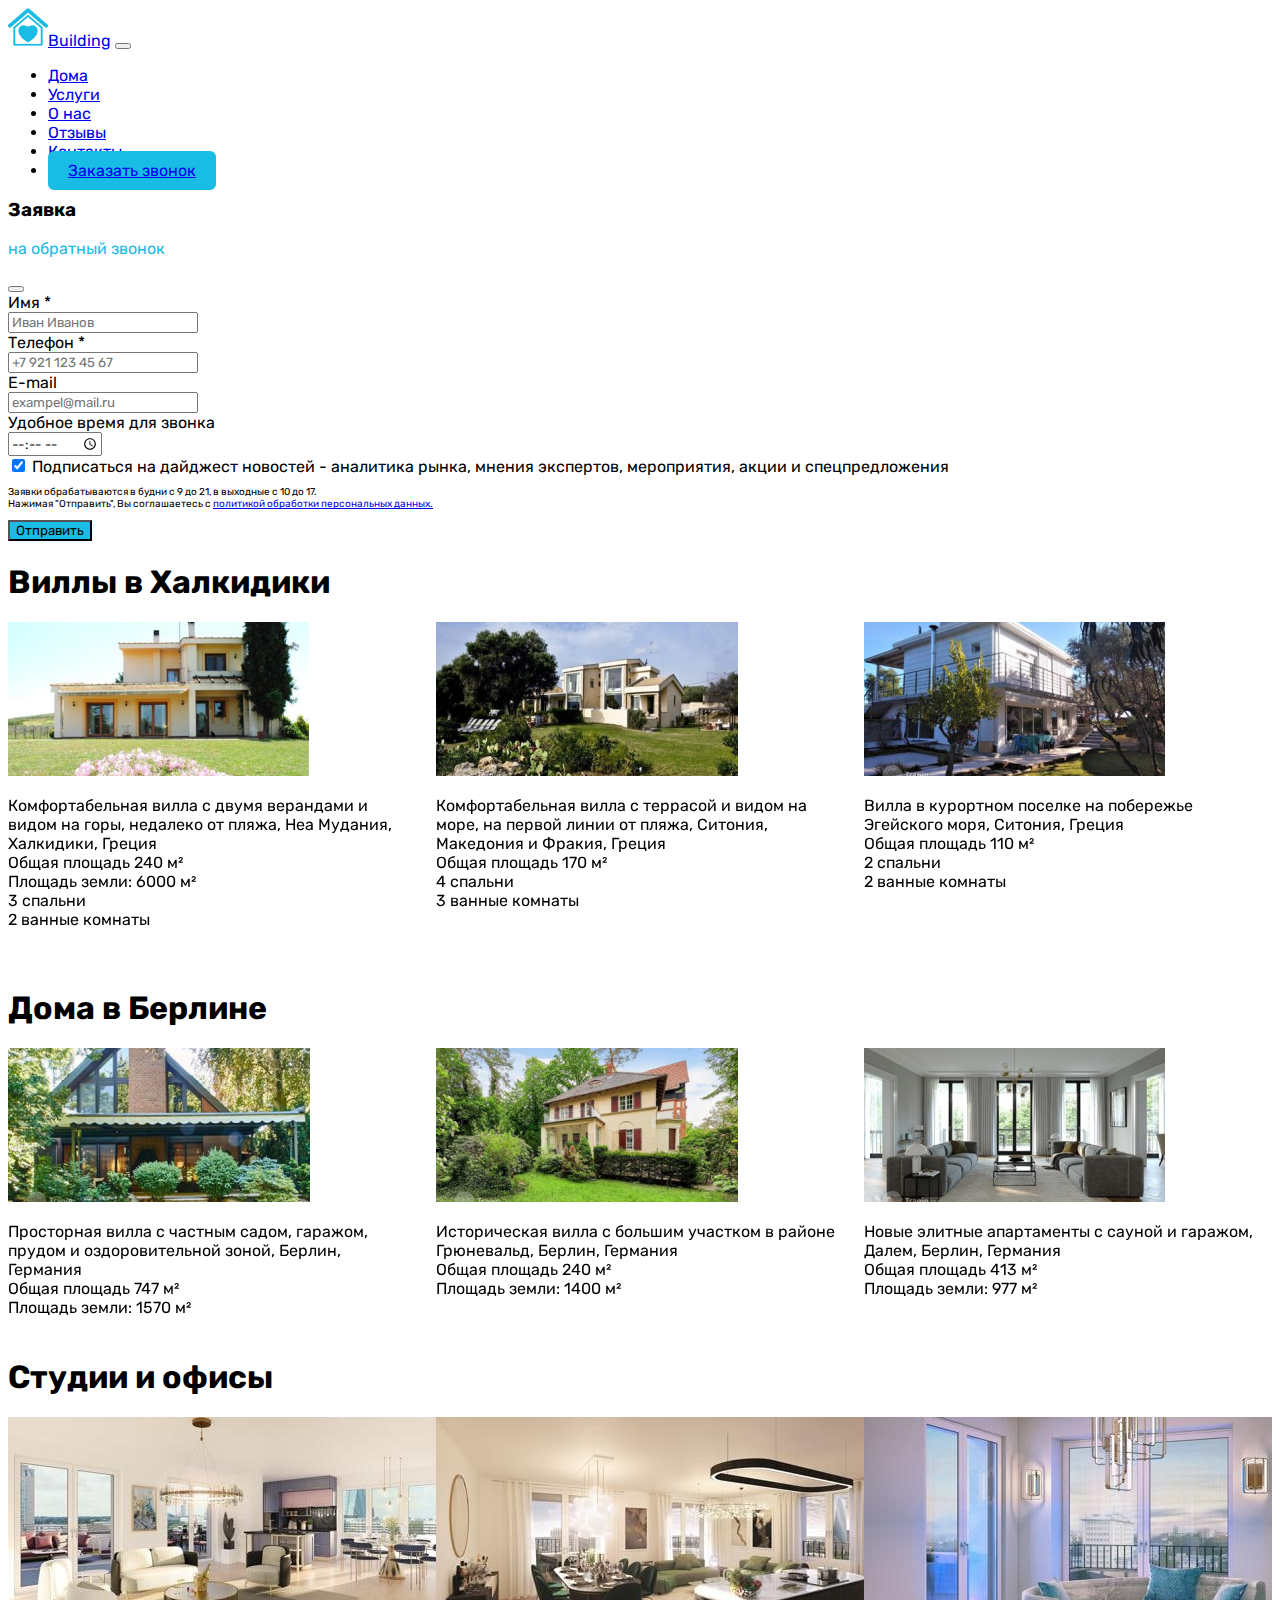
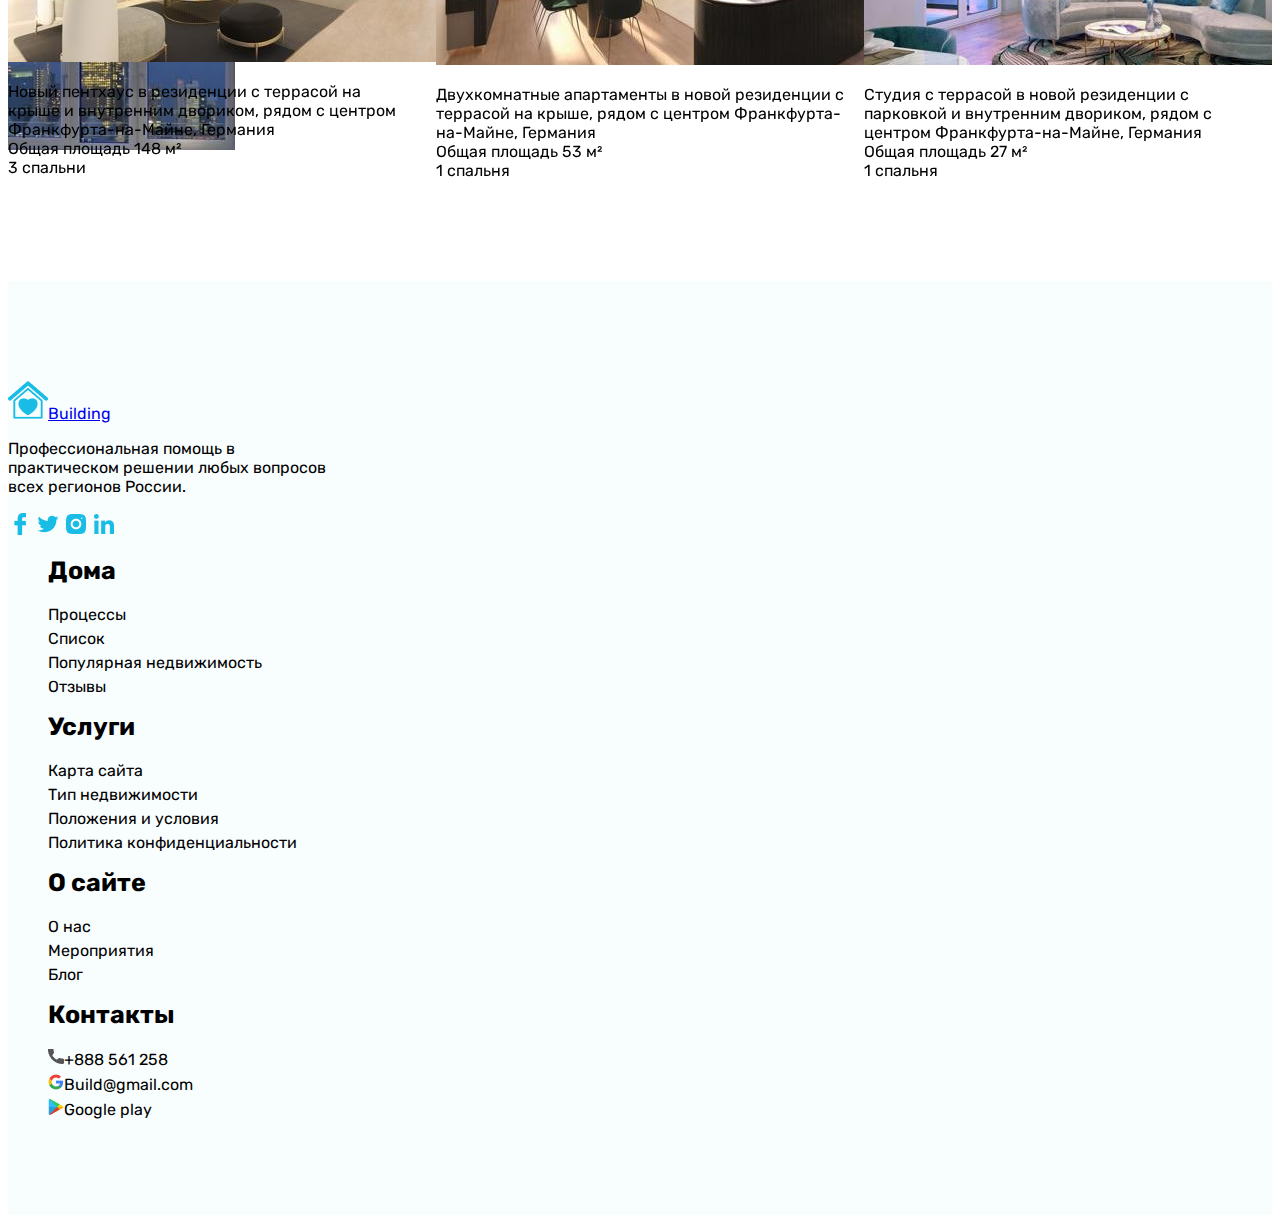
<file: index.html>
<!DOCTYPE html>
<html lang="en">

<head>
  <meta charset="UTF-8">
  <meta http-equiv="X-UA-Compatible" content="IE=edge">
  <meta name="viewport" content="width=device-width, initial-scale=1.0">
  <link href="https://cdn.jsdelivr.net/npm/bootstrap@5.2.2/dist/css/bootstrap.min.css" rel="stylesheet"
    integrity="sha384-Zenh87qX5JnK2Jl0vWa8Ck2rdkQ2Bzep5IDxbcnCeuOxjzrPF/et3URy9Bv1WTRi" crossorigin="anonymous">
  <link rel="stylesheet" href="css/home.css">
  <link rel="stylesheet" href="https://cdn.jsdelivr.net/npm/swiper@8/swiper-bundle.min.css">

  <script src="https://cdn.jsdelivr.net/npm/swiper@8/swiper-bundle.min.js"></script>
  <title>Дома</title>
</head>

<body>
  <header>
    <nav class="navbar navbar-expand-lg py-5">
      <div class="container ">
        <a class="navbar-brand fs-4" href="glavnaiya.html"><img class="me-3" src="img/logo.png">Building</a>
        <button class="navbar-toggler" type="button" data-bs-toggle="collapse" data-bs-target="#navbarNav"
          aria-controls="navbarNav" aria-expanded="false" aria-label="Toggle navigation">
          <span class="navbar-toggler-icon"></span>
        </button>
        <div class="collapse navbar-collapse" id="navbarNav">
          <ul class="navbar-nav ms-auto d-flex align-items-center">
            <li class="nav-item fs-4">
              <a class="nav-link active me-2" aria-current="page" href="/home.html">Дома</a>
            </li>
            <li class="nav-item fs-4">
              <a class="nav-link text-black me-2" href="#">Услуги</a>
            </li>
            <li class="nav-item fs-4">
              <a class="nav-link text-black me-2" href="#About">О нас</a>
            </li>
            <li class="nav-item fs-4">
              <a class="nav-link text-black me-2" href="#feedback">Отзывы</a>
            </li>
            <li class="nav-item fs-4">
              <a class="nav-link text-black me-5" href="#footer">Контакты</a>
            </li>
            <li class="nav-item px-2">
              <a class="nav-link login-btn text-white"  data-bs-toggle="modal" data-bs-target="#ModalForm" href="#">Заказать звонок</a>
            </li>
          </ul>
        </div>
      </div>
    </nav>
  </header>

  <div class="modal fade" id="ModalForm" data-bs-keyboard="false" tabindex="-1" aria-labelledby="ModalFormLabel" aria-hidden="true">
    <div class=" modal-dialog modal-dialog-centered ">
      <div class="modal-content">
        <div class="modal-header border-0 align-items-start">
          <div class="modal-title pt-3" id="ModalFormLabel">
            <h3 class="fw-normal">Заявка</h3>
            <p class="f-5 m-0" style="color: #19BCE4;">на обратный звонок</p>
          </div>
  
          <button type="button" class="btn-close" data-bs-dismiss="modal" aria-label="Close"></button>
        </div>
        <div class="modal-body border-0">
          <div class="mb-3 row justify-content-between align-items-center">
            <label for="inputName" class="col-sm-3 col-form-label text-dark">Имя *</label>
            <div class="col-sm-9">
              <input type="text" class="form-control" id="inputName" placeholder="Иван Иванов">
            </div>
          </div>
          <div class="mb-3 row justify-content-between align-items-center">
            <label for="inputPhone" class="col-sm-3 col-form-label text-dark">Телефон *</label>
            <div class="col-sm-9">
              <input type="tel" class="form-control" id="inputPhone" placeholder="+7 921 123 45 67">
            </div>
          </div>
          <div class="mb-3 row justify-content-between align-items-center">
            <label for="inputMail" class="col-sm-3 col-form-label text-dark">E-mail</label>
            <div class="col-sm-9">
              <input type="email" class="form-control" id="inputMail" placeholder="exampel@mail.ru">
            </div>
          </div>
          <div class="mb-3 row justify-content-between align-items-center">
            <label for="inputMail" class="col-sm-4 col-form-label text-dark">Удобное время для звонка</label>
            <div class="col-sm-7">
              <input type="time" class="form-control" id="inputMail" placeholder="Ivan">
            </div>
          </div>
          <div class="form-check row">
            <div class="col-sm-11">
              <input class="form-check-input" type="checkbox" value="" id="flexCheckChecked" checked>
              <label class="form-check-label" for="flexCheckChecked">
                Подписаться на дайджест новостей - аналитика рынка, мнения экспертов, мероприятия, акции и спецпредложения
              </label>
            </div>
          </div>
        </div>
        <div class="modal-footer pb-3 d-flex align-items-center justify-content-center border-0">
          <p style="font-size: 10px;" class="mb-3">Заявки обрабатываются в будни с 9 до 21, в выходные с 10 до 17. <br> Нажимая "Отправить", Вы соглашаетесь с  <a href="#" class="text-decoration-none">политикой обработки персональных данных.</a></p>
          <button type="button" class="btn btn-lg text-white px-4" style="background: #19BCE4;">Отправить</button>
        </div>
      </div>
    </div>
  </div>


  <div class="container mb-5">
    <div class="swiper">
      <h1 class="mb-4">Виллы в Халкидики</h1>
      <!-- Additional required wrapper -->
      <div class="swiper-wrapper">
        <!-- Slides -->
        <div class="swiper-slide">
          <div class="card cartochki mx-3">
            <img src="img/villa1.png" alt="">
            <p class="m-3">Комфортабельная вилла с двумя верандами и видом на горы, недалеко от пляжа, Неа Мудания, Халкидики, Греция
              <br>Общая площадь 240 м² <br>Площадь земли: 6000 м² <br>3 спальни<br>2 ванные комнаты
            </p>
          </div>
        </div>
        <div class="swiper-slide">
          <div class="card cartochki mx-3">
            <img src="img/villa2.png" alt="">
            <p class="m-3">Комфортабельная вилла с террасой и видом на море, на первой линии от пляжа, Ситония, Македония и Фракия, Греция
              <br>Общая площадь 170 м² <br>4 спальни <br>3 ванные комнаты
            </p>
          </div>
        </div>
        <div class="swiper-slide">
          <div class="card cartochki">
            <img src="img/villa3.png" alt="">
            <p class="m-3">Вилла в курортном поселке на побережье Эгейского моря, Ситония, Греция
              <br>Общая площадь 110 м² <br>2 спальни<br>2 ванные комнаты
            </p>
          </div>
        </div>
        <div class="swiper-slide">
          <div class="card cartochki mx-3">
            <img src="img/villa4.jpg" alt="">
            <p class="m-3">Вилла в Кассандре, Македония и Фракия, Греция<br>Площадь земли: 140 м²
            </p>
          </div>
        </div>
        <div class="swiper-slide">
          <div class="card cartochki mx-3">
            <img src="img/villa5.jpg" alt="">
            <p class="m-3">Две виллы в сосновом лесу на побережье, Ситония, Греция<br>Общая площадь 320 м²<br>Площадь земли: 2500 м²<br>10 спален<br> 6 ванных комнат
            </p>
          </div>
        </div>
        <div class="swiper-slide">
          <div class="card cartochki mx-3">
            <img src="img/villa6.jpg" alt="">
            <p class="m-3">Трехэтажная вилла с камином, террасой и бассейном, в 200 метрах от моря, Кассандра, Халкидики, Греция
              <br>Общая площадь 165 м² <br>Площадь земли: 451 м²<br>5 спален<br>2 ванные комнаты
            </p>
          </div>
        </div>
      </div>
    </div>
  </div>

  <div class="container mb-5">
    <div class="swiper">
      <h1 class="mb-4">Дома в Берлине</h1>
      <!-- Additional required wrapper -->
      <div class="swiper-wrapper">
        <!-- Slides -->
        <div class="swiper-slide">
          <div class="card cartochki mx-3">
            <img src="img/dom1.png" alt="">
            <p class="m-3">Просторная вилла с частным садом, гаражом, прудом и оздоровительной зоной, Берлин, Германия
              <br>Общая площадь 747 м² <br>Площадь земли: 1570 м²
            </p>
          </div>
        </div>
        <div class="swiper-slide">
          <div class="card cartochki mx-3">
            <img src="img/dom2.png" alt="">
            <p class="m-3">Историческая вилла с большим участком в районе Грюневальд, Берлин, Германия
              <br>Общая площадь 240 м²
              <br>Площадь земли: 1400 м²
            </p>
          </div>
        </div>
        <div class="swiper-slide">
          <div class="card cartochki">
            <img src="img/dom3.png" alt="">
            <p class="m-3">Новые элитные апартаменты с сауной и гаражом, Далем, Берлин, Германия
              <br>Общая площадь 413 м²
              <br>Площадь земли: 977 м²
            </p>
          </div>
        </div>
        <div class="swiper-slide">
          <div class="card cartochki mx-3">
            <img src="img/dom4.png" alt="">
            <p class="m-3">Здание с четырьмя просторными апартаментами в популярном зеленом районе Грюневальд, Берлин, Германия
              <br>Общая площадь 686 м²
            </p>
          </div>
        </div>
        <div class="swiper-slide">
          <div class="card cartochki mx-3">
            <img src="img/dom5.png" alt="">
            <p class="m-3">Новые элитные апартаменты с сауной и гаражом, Далем, Берлин, Германия
              <br>Общая площадь 413 м² <br>Площадь земли: 977 м²
            </p>
          </div>
        </div>
        <div class="swiper-slide">
          <div class="card cartochki mx-3">
            <img src="img/dom6.png" alt="">
            <p class="m-3">Современный жилой комплекс с парковкой в районе Рудов, Берлин, Германия
            </p>
          </div>
        </div>
      </div>
    </div>
  </div>

  <div class="container mb-5">
    <div class="swiper">
      <h1 class="mb-4">Студии и офисы</h1>
      <!-- Additional required wrapper -->
      <div class="swiper-wrapper">
        <!-- Slides -->
        <div class="swiper-slide">
          <div class="card cartochki mx-3">
            <img src="img/Офис.jpg" alt="">
            <p class="m-3">Новый пентхаус в резиденции с террасой на крыше и внутренним двориком, рядом с центром Франкфурта-на-Майне, Германия
              <br>Общая площадь 148 м² <br> 3 спальни
            </p>
          </div>
        </div>
        <div class="swiper-slide">
          <div class="card cartochki mx-3">
            <img src="img/Офис2.jpg" alt="">
            <p class="m-3">Двухкомнатные апартаменты в новой резиденции с террасой на крыше, рядом с центром Франкфурта-на-Майне, Германия
              <br>Общая площадь 53 м² <br>1 спальня
            </p>
          </div>
        </div>
        <div class="swiper-slide">
          <div class="card cartochki">
            <img src="img/Офис3.jpg" alt="">
            <p class="m-3">Студия с террасой в новой резиденции с парковкой и внутренним двориком, рядом с центром Франкфурта-на-Майне, Германия
              <br>Общая площадь 27 м² <br>1 спальня
            </p>
          </div>
        </div>
        <div class="swiper-slide">
          <div class="card cartochki mx-3">
            <img src="img/Офис4.jpg" alt="">
            <p class="m-3">Новые апартаменты в элитном небоскрёбе, Франкфурте-на-Майне, Гессен, Германия
              <br>Построено в 2020  <br>Всего 401 квартира
            </p>
          </div>
        </div>
        <div class="swiper-slide">
          <div class="card cartochki mx-3">
            <img src="img/Офис5.jpg" alt="">
            <p class="m-3">Квартиры под аренду в новом жилом комплексе, район Вайсензее, Берлин, Германия
            </p>
          </div>
        </div>
        <div class="swiper-slide">
          <div class="card cartochki mx-3">
            <img src="img/Офис6.jpg" alt="">
            <p class="m-3">Просторные двухкомнатные апартаменты с видом на город, Франкфурт-на-Майне, Германия
              <br>Общая площадь 109 м² <br> 1 спальня <br> 1 ванная комната
            </p>
          </div>
        </div>
      </div>
    </div>
  </div>

  <footer class="" id="footer">
    <div class="container">
      <div class="">
        <div class="d-flex justify-content-between flex-column flex-lg-row">
          <div class="footer_1">
            <a class="navbar-brand d-flex align-items-center fs-4" href="#"><img class="me-3"
                src="img/logo.png">Building</a>
            <p class="mt-3">Профессиональная помощь в практическом решении любых вопросов всех регионов России.</p>
            <div>
              <a href=""><img class="me-3 mt-2" src="img/F.png" alt=""></a>
              <a href=""><img class="me-3 mt-2" src="img/Tw.png" alt=""></a>
              <a href=""><img class="me-3 mt-2" src="img/Inst.png" alt=""></a>
              <a href=""><img class=" mt-2" src="img/in.png" alt=""></a>
            </div>
          </div>
          <div>
            <ul>
              <li>
                <a href="">Дома</a>
              </li>
              <li>
                <a href="">Процессы</a>
              </li>
              <li>
                <a href="">Список</a>
              </li>
              <li>
                <a href="">Популярная недвижимость</a>
              </li>
              <li>
                <a href="">Отзывы</a>
              </li>
            </ul>
          </div>
          <div>
            <ul>
              <li>
                <a href="">Услуги</a>
              </li>
              <li>
                <a href="">Карта сайта</a>
              </li>
              <li>
                <a href="">Тип недвижимости</a>
              </li>
              <li>
                <a href="">Положения и условия</a>
              </li>
              <li>
                <a href="">Политика конфиденциальности</a>
              </li>
            </ul>
          </div>
          <div>
            <ul>
              <li>
                <a href="">О сайте</a>
              </li>
              <li>
                <a href="">О нас</a>
              </li>
              <li>
                <a href="">Мероприятия</a>
              </li>
              <li>
                <a href="">Блог</a>
              </li>
            </ul>
          </div>
          <div>
            <ul>
              <li>
                <a href="">Контакты</a>
              </li>
              <li>
                <img class="me-2" src="img/phone.png" alt=""><a href="">+888 561 258</a>
              </li>
              <li>
                <img class="me-2" src="img/gogle.png" alt=""><a href="">Build@gmail.com</a>
              </li>
              <li>
                <img class="me-2" src="img/playmarket.png" alt=""><a href="">Google play</a>
              </li>
            </ul>
          </div>
        </div>
      </div>
    </div>
  </footer>


  <script>
    const swiper = new Swiper('.swiper', {
      // Default parameters
      loop: true,
      slidesPerView: 1,
      spaceBetween: 1,
      navigation: {
        nextEl: '.swiper-button-next',
        prevEl: '.swiper-button-prev',
      },
      // Responsive breakpoints
      breakpoints: {
        // when window width is >= 320px
        512: {
          slidesPerView: 2,
          spaceBetween: 20,
        },
        990: {
          slidesPerView: 3,
          spaceBetween: 20,
        },
      }
    })
  </script>
  <!-- JavaScript Bundle with Popper -->
  <script src="https://cdn.jsdelivr.net/npm/bootstrap@5.2.2/dist/js/bootstrap.bundle.min.js"
    integrity="sha384-OERcA2EqjJCMA+/3y+gxIOqMEjwtxJY7qPCqsdltbNJuaOe923+mo//f6V8Qbsw3"
    crossorigin="anonymous"></script>
</body>

</html>
</file>
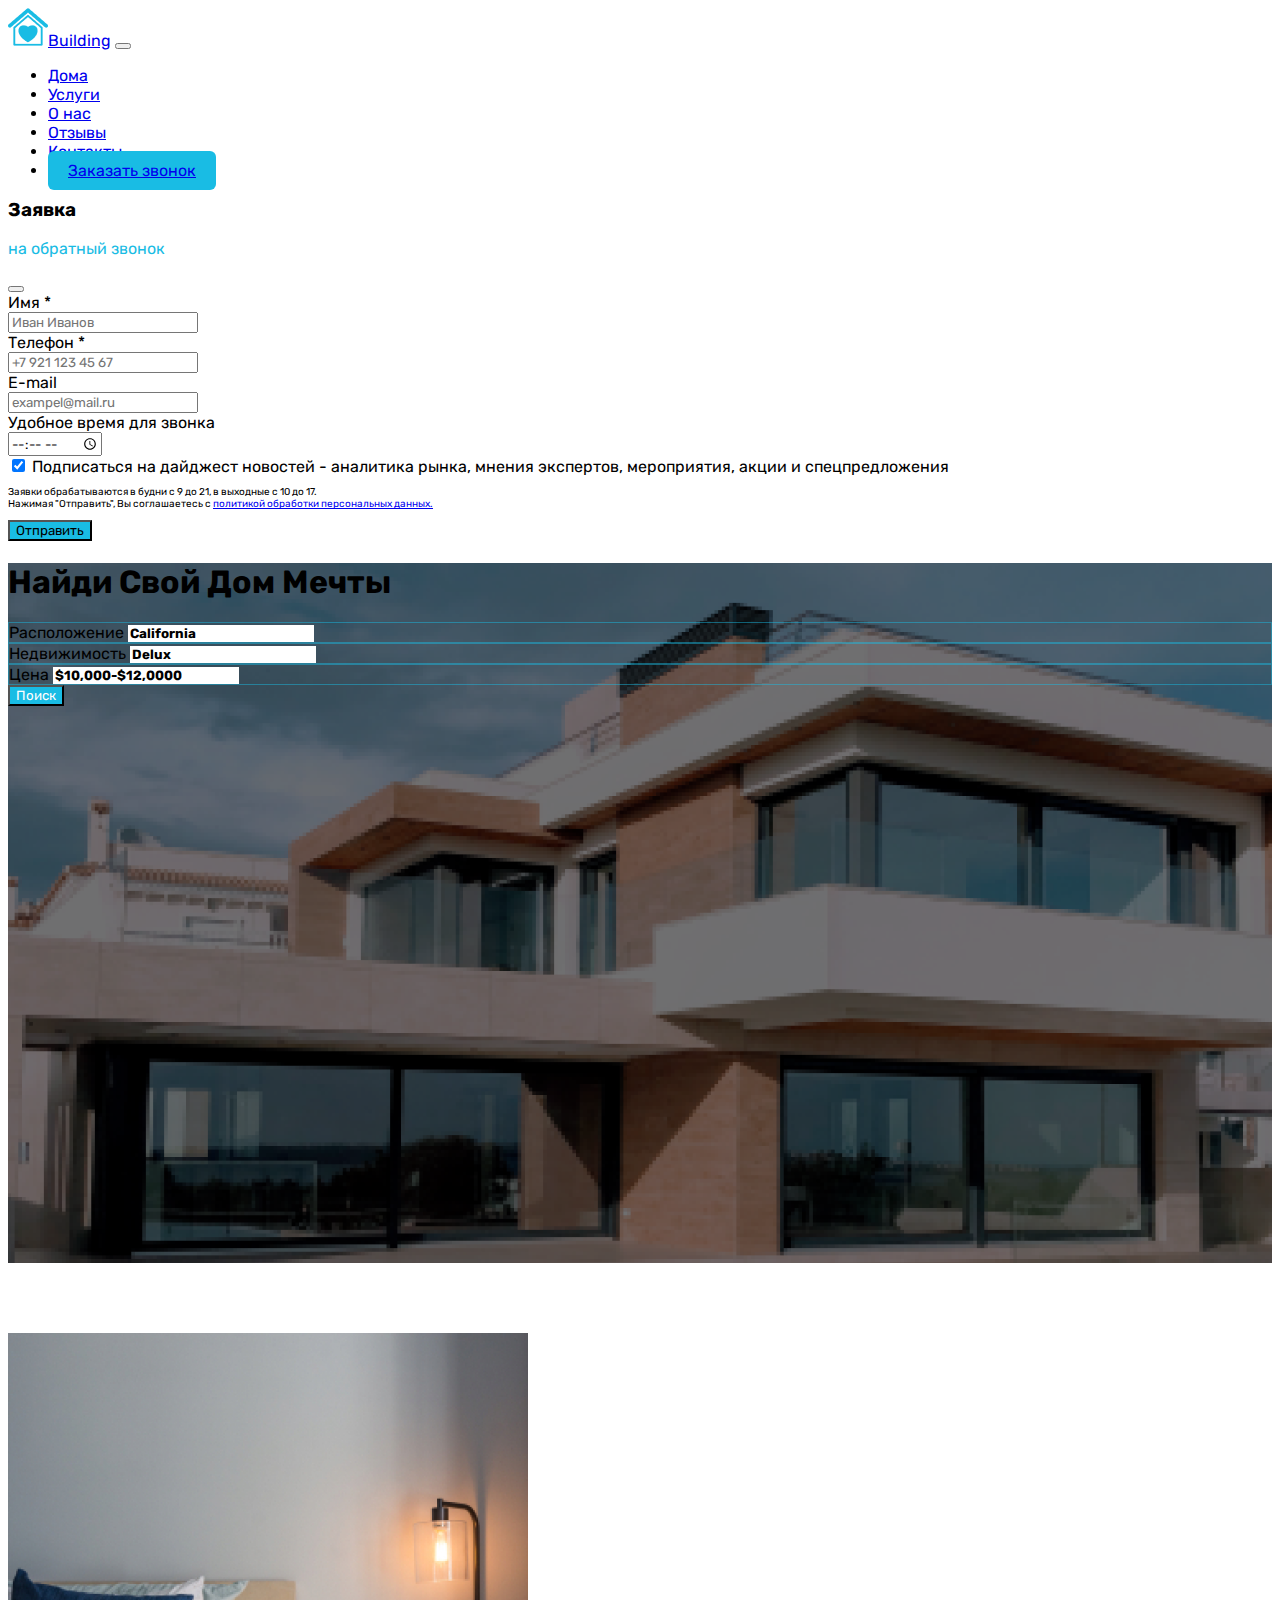
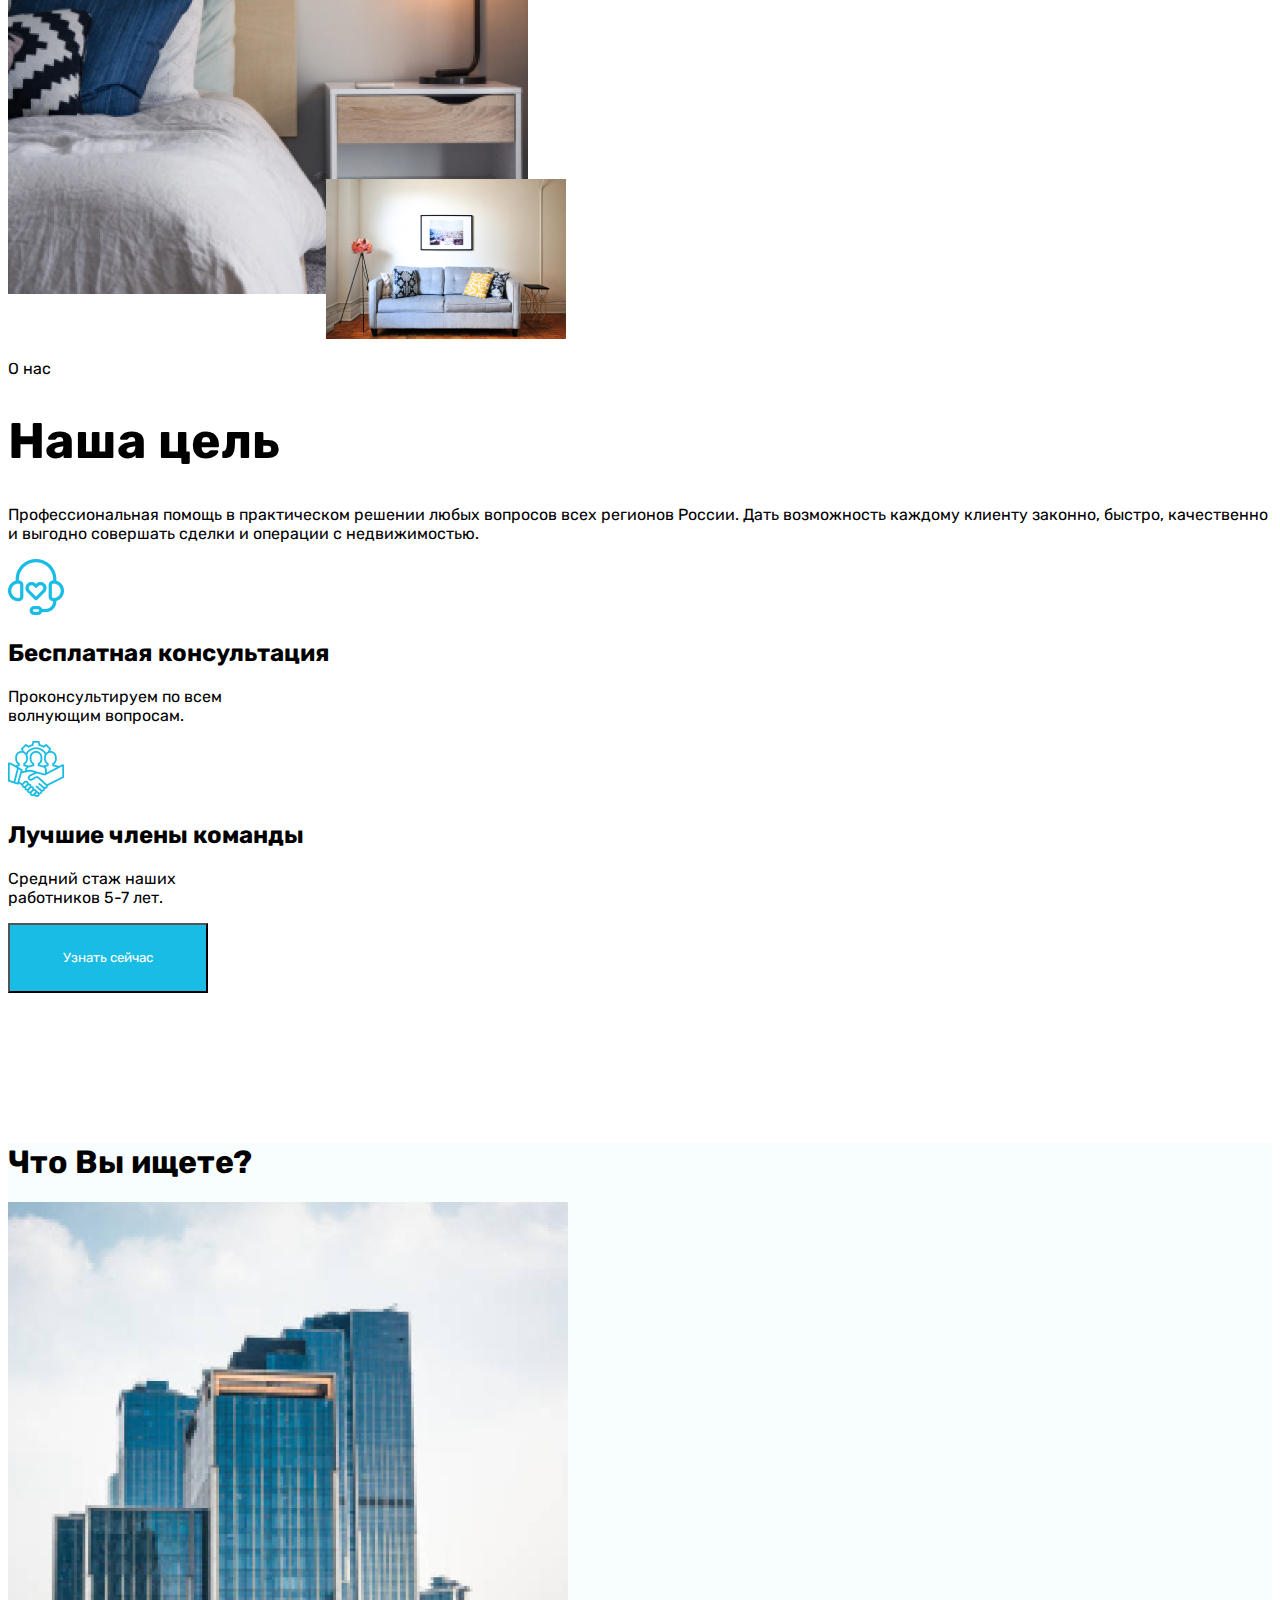
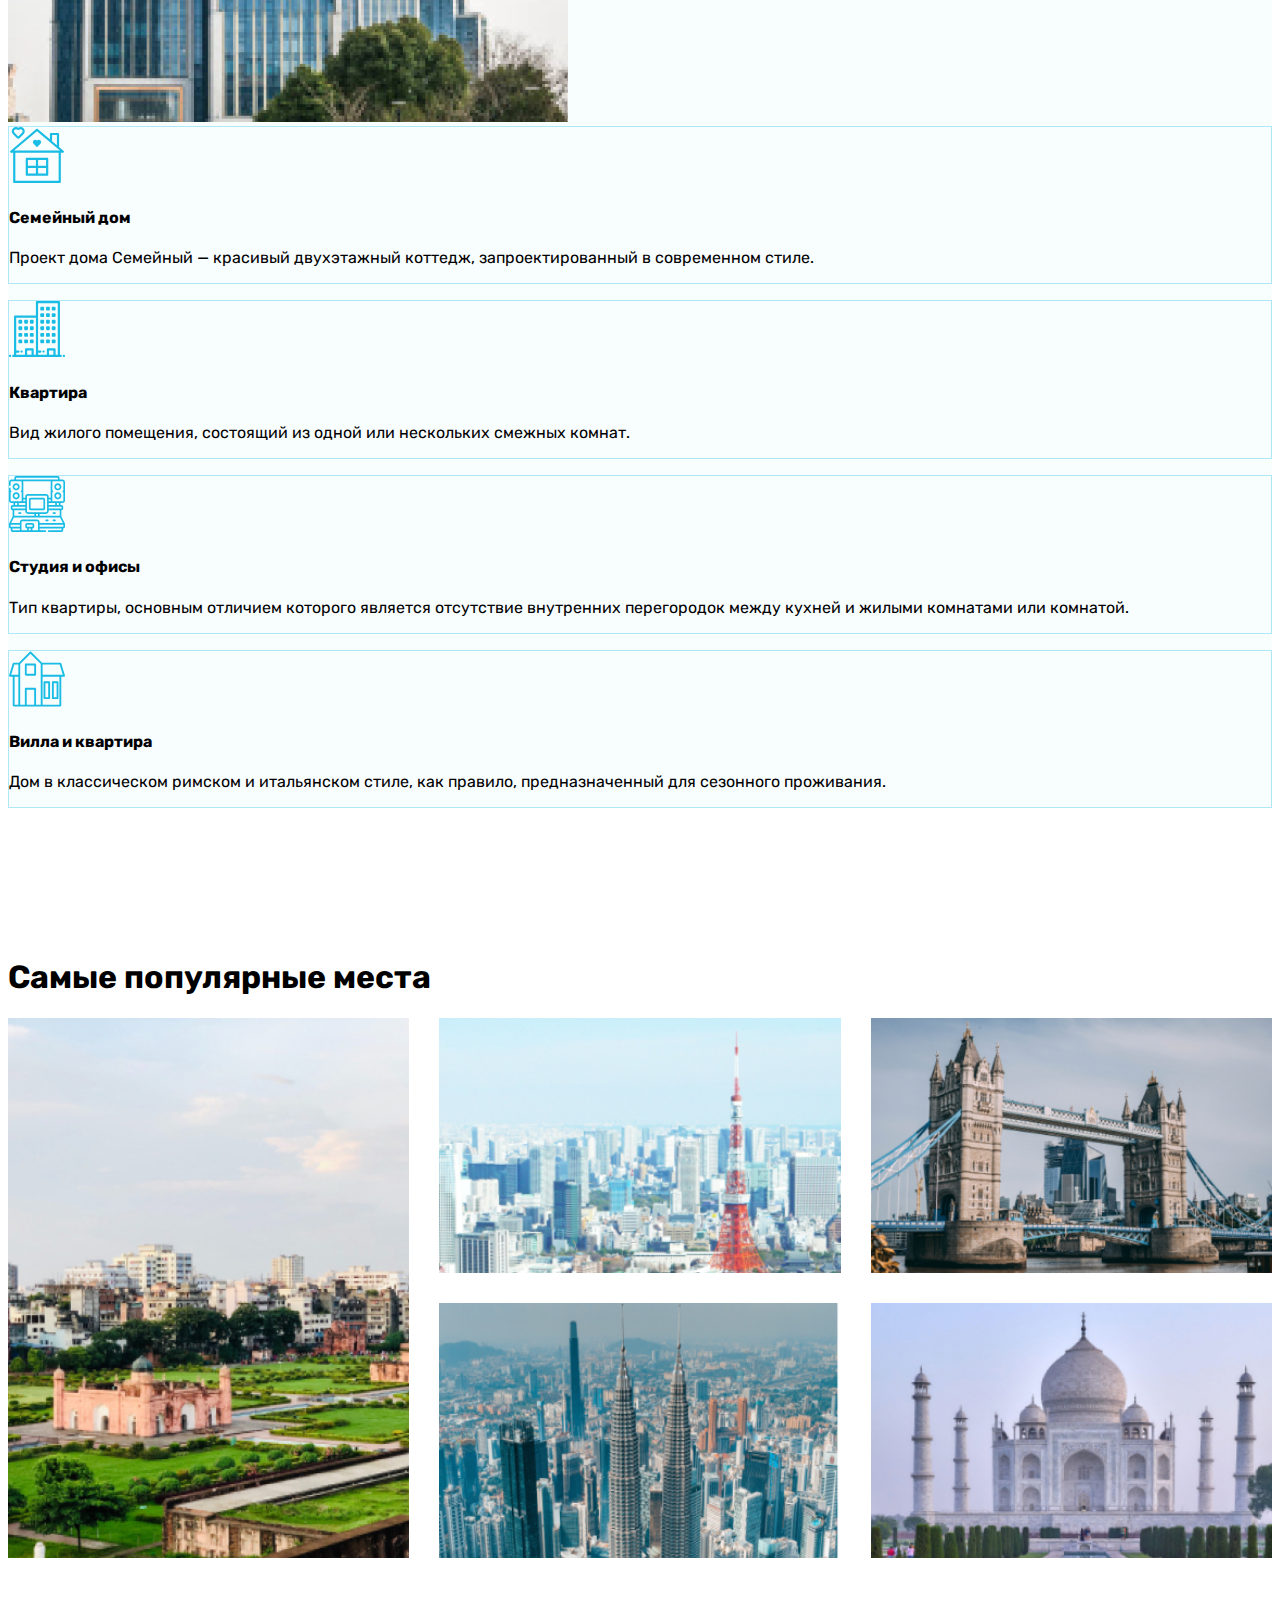
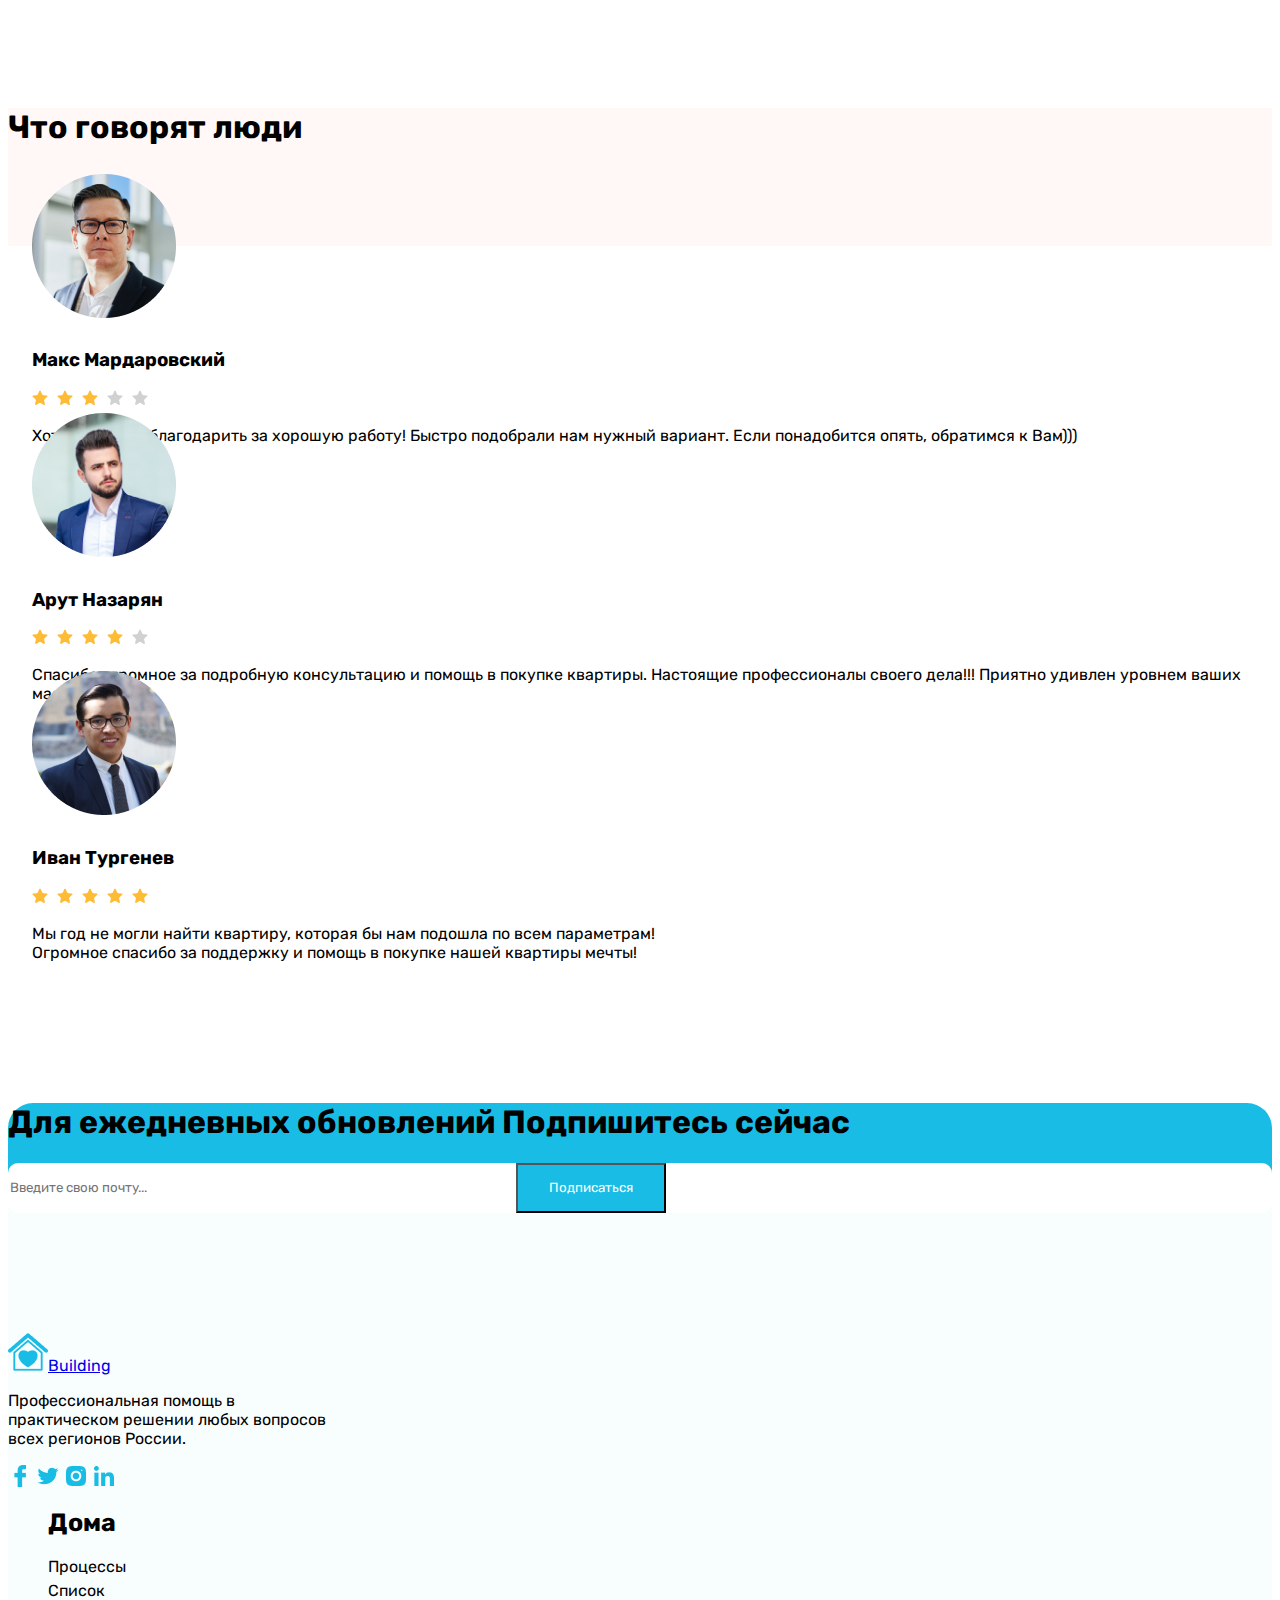
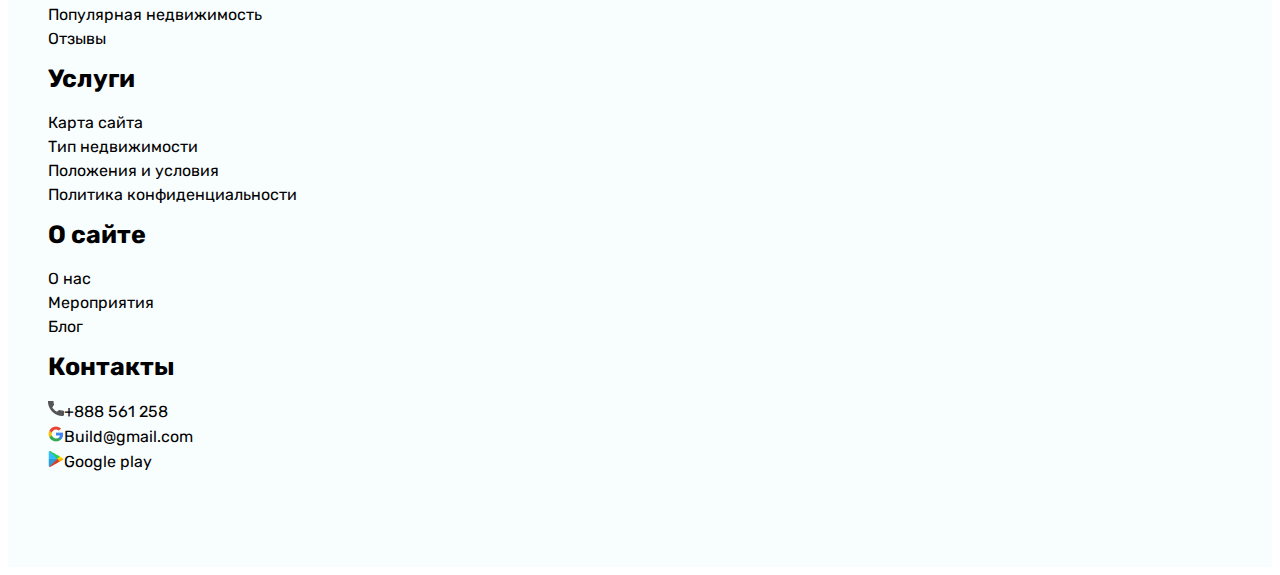
<file: glavnaiya.html>
<!DOCTYPE html>
<html lang="en">

<head>
  <meta charset="UTF-8">
  <meta http-equiv="X-UA-Compatible" content="IE=edge">
  <meta name="viewport" content="width=device-width, initial-scale=1.0">
  <!-- CSS only -->
  <link href="https://cdn.jsdelivr.net/npm/bootstrap@5.2.2/dist/css/bootstrap.min.css" rel="stylesheet"
    integrity="sha384-Zenh87qX5JnK2Jl0vWa8Ck2rdkQ2Bzep5IDxbcnCeuOxjzrPF/et3URy9Bv1WTRi" crossorigin="anonymous">
  <link rel="stylesheet" href="css/style.css">
  <title>Агенство недвижимости</title>
</head>

<body>

  <header>
    <nav class="navbar navbar-expand-lg py-5">
      <div class="container ">
        <a class="navbar-brand fs-4" href="#"><img class="me-3" src="img/logo.png">Building</a>
        <button class="navbar-toggler" type="button" data-bs-toggle="collapse" data-bs-target="#navbarNav"
          aria-controls="navbarNav" aria-expanded="false" aria-label="Toggle navigation">
          <span class="navbar-toggler-icon"></span>
        </button>
        <div class="collapse navbar-collapse" id="navbarNav">
          <ul class="navbar-nav ms-auto d-flex align-items-center">
            <li class="nav-item fs-4">
              <a class="nav-link active me-2" aria-current="page" href="/home.html">Дома</a>
            </li>
            <li class="nav-item fs-4">
              <a class="nav-link text-black me-2" href="#usludi">Услуги</a>
            </li>
            <li class="nav-item fs-4">
              <a class="nav-link text-black me-2" href="#About">О нас</a>
            </li>
            <li class="nav-item fs-4">
              <a class="nav-link text-black me-2" href="#feedback">Отзывы</a>
            </li>
            <li class="nav-item fs-4">
              <a class="nav-link text-black me-5" href="#footer">Контакты</a>
            </li>
            <li class="nav-item px-2">
              <a class="nav-link login-btn text-white"  data-bs-toggle="modal" data-bs-target="#ModalForm" href="#">Заказать звонок</a>
            </li>
          </ul>
        </div>
      </div>
    </nav>
  </header>

 

<div class="modal fade" id="ModalForm" data-bs-keyboard="false" tabindex="-1" aria-labelledby="ModalFormLabel" aria-hidden="true">
  <div class=" modal-dialog modal-dialog-centered ">
    <div class="modal-content">
      <div class="modal-header border-0 align-items-start">
        <div class="modal-title pt-3" id="ModalFormLabel">
          <h3 class="fw-normal">Заявка</h3>
          <p class="f-5 m-0" style="color: #19BCE4;">на обратный звонок</p>
        </div>

        <button type="button" class="btn-close" data-bs-dismiss="modal" aria-label="Close"></button>
      </div>
      <div class="modal-body border-0">
        <div class="mb-3 row justify-content-between align-items-center">
          <label for="inputName" class="col-sm-3 col-form-label text-dark">Имя *</label>
          <div class="col-sm-9">
            <input type="text" class="form-control" id="inputName" placeholder="Иван Иванов">
          </div>
        </div>
        <div class="mb-3 row justify-content-between align-items-center">
          <label for="inputPhone" class="col-sm-3 col-form-label text-dark">Телефон *</label>
          <div class="col-sm-9">
            <input type="tel" class="form-control" id="inputPhone" placeholder="+7 921 123 45 67">
          </div>
        </div>
        <div class="mb-3 row justify-content-between align-items-center">
          <label for="inputMail" class="col-sm-3 col-form-label text-dark">E-mail</label>
          <div class="col-sm-9">
            <input type="email" class="form-control" id="inputMail" placeholder="exampel@mail.ru">
          </div>
        </div>
        <div class="mb-3 row justify-content-between align-items-center">
          <label for="inputMail" class="col-sm-4 col-form-label text-dark">Удобное время для звонка</label>
          <div class="col-sm-7">
            <input type="time" class="form-control" id="inputMail" placeholder="Ivan">
          </div>
        </div>
        <div class="form-check row">
          <div class="col-sm-11">
            <input class="form-check-input" type="checkbox" value="" id="flexCheckChecked" checked>
            <label class="form-check-label" for="flexCheckChecked">
              Подписаться на дайджест новостей - аналитика рынка, мнения экспертов, мероприятия, акции и спецпредложения
            </label>
          </div>
        </div>
      </div>
      <div class="modal-footer pb-3 d-flex align-items-center justify-content-center border-0">
        <p style="font-size: 10px;" class="mb-3">Заявки обрабатываются в будни с 9 до 21, в выходные с 10 до 17. <br> Нажимая "Отправить", Вы соглашаетесь с  <a href="#" class="text-decoration-none">политикой обработки персональных данных.</a></p>
        <button type="button" class="btn btn-lg text-white px-4" style="background: #19BCE4;">Отправить</button>
      </div>
    </div>
  </div>
</div>


  <section class="action d-flex justify-content-center center flex-column">
    <div class="container d-flex justify-content-center center flex-column">
      <div class="row mb-5 pb-5">
        <div class="col-12 text-center">
          <h1 class="display-2 fw-bold text-white">Найди Свой Дом Мечты</h1>
        </div>
      </div>
      <div class="row bg-white p-4 gx-3 gy-3">
        <div class="col-12 col-lg-3">
          <div class="action_item d-flex align-items-start flex-column p-2 ps-4">
            <label for="">Расположение</label>
            <input type="text" placeholder="California">
          </div>
        </div>
        <div class="col-12 col-lg-3">
          <div class="action_item d-flex align-items-start flex-column p-2 ps-4">
            <label for="">Недвижимость</label>
            <input type="text" placeholder="Delux">
          </div>
        </div>
        <div class="col-12 col-lg-3">
          <div class="action_item d-flex align-items-start flex-column p-2 ps-4">
            <label for="">Цена</label>
            <input type="text" placeholder="$10,000-$12,0000">
          </div>
        </div>
        <div class="col-12 col-lg-3">
          <button class="btn w-100 h-100 fs-4">Поиск</button>
        </div>
      </div>
    </div>
  </section>

  <section id="About" class="py-5">
    <div class="container">
      <div class="row">
        <div class="col-12 col-lg-6">
          <img class="img-fluid" src="img/About.png" alt="">
        </div>
        <div class="col-12 col-lg-6 about">
          <p class="fs-4">О нас</p>
          <h1 class="fw-bold">Наша цель</h1>
          <p class="mb-5 fs-5 w-75">Профессиональная помощь в практическом решении любых вопросов всех регионов России.
            Дать возможность каждому клиенту законно, быстро, качественно и выгодно совершать сделки и операции с недвижимостью.</p>
          <div class="d-flex blok_consult flex-column flex-lg-row">
            <div class="me-5 mb-3">
              <img class="mb-2" src="img/headphone.png" alt="">
              <h2 class="fs-3">Бесплатная консультация</h2>
              <p class="">Проконсультируем по всем волнующим вопросам.</p>
            </div>
            <div>
              <img class="mb-2" src="img/hends.png" alt="">
              <h2 class="fs-3">Лучшие члены команды</h2>
              <p class="w-70">Средний стаж наших работников 5-7 лет.</p>
            </div>
          </div>
          <button class="btn fs-4">Узнать сейчас</button>
        </div>
      </div>
    </div>
  </section>

  <section class="py-5 buildings" id="usludi">
    <div class="container">
      <h1 class="mb-5 fw-bold">Что Вы ищете?</h1>
      <div class="row">
        <div class="col-12 col-lg-6">
          <img src="img/buildings-img.png" alt="" class="img-fluid h-100">
        </div>
        <div class="col-12 col-lg-6">
          <div class="buildings__item d-flex align-items-center justify-content-between p-3 bg-white">
            <img src="img/Family_House.svg" alt="" class="me-4">
            <div class="text d-flex align-items-baseline justify-content-between flex-column">
              <h4 class="fw-semibold">Семейный дом</h4>
              <p>Проект дома Семейный — красивый двухэтажный коттедж, запроектированный в современном стиле. </p>
            </div>
          </div>
          <div class="buildings__item d-flex align-items-center justify-content-between p-3 bg-white">
            <img src="img/Apartment.svg" alt="" class="me-4">
            <div class="text d-flex align-items-baseline justify-content-between flex-column">
              <h4 class="fw-semibold">Квартира</h4>
              <p>Вид жилого помещения, состоящий из одной или нескольких смежных комнат.</p>
            </div>
          </div>
          <div class="buildings__item d-flex align-items-center justify-content-between p-3 bg-white">
            <img src="img/Studio.svg" alt="" class="me-4">
            <div class="text d-flex align-items-baseline justify-content-between flex-column">
              <h4 class="fw-semibold">Студия и офисы</h4>
              <p>Тип квартиры, основным отличием которого является отсутствие внутренних перегородок между кухней и жилыми комнатами или комнатой. </p>
            </div>
          </div>
          <div class="buildings__item d-flex align-items-center justify-content-between p-3 bg-white">
            <img src="img/Villa.svg" alt="" class="me-4">
            <div class="text d-flex align-items-baseline justify-content-between flex-column">
              <h4 class="fw-semibold">Вилла и квартира</h4>
              <p>Дом в классическом римском и итальянском стиле, как правило, предназначенный для сезонного проживания.</p>
            </div>
          </div>
        </div>
      </div>
    </div>
  </section>


  <section class="d-flex grid" id="best">
    <div class="container">
      <h1 class="text-center mb-5">Самые популярные места</h1>
      <div class="parent">
        <div class="div1 item">
          <div class="title p-2">
            <h2 class="text-white fs-4">Бангладеш</h2>
            <p class="m-0 text-white-50 fs-5">50 Properties</p>
          </div>
        </div>
        <div class="div2 item">
          <div class="title p-2">
            <h2 class="text-white fs-4">Япония</h2>
            <p class="m-0 text-white-50 fs-5">50 Properties</p>
          </div>
        </div>
        <div class="div3 item">
          <div class="title p-2">
            <h2 class="text-white fs-4">Лондон</h2>
            <p class="m-0 text-white-50 fs-5">50 Properties</p>
          </div>
        </div>
        <div class="div4 item">
          <div class="title p-2">
            <h2 class="text-white fs-4">Малайзия</h2>
            <p class="m-0 text-white-50 fs-5">50 Properties</p>
          </div>
        </div>
        <div class="div5 item">
          <div class="title p-2">
            <h2 class="text-white fs-4">Индия</h2>
            <p class="m-0 text-white-50 fs-5">50 Properties</p>
          </div>
        </div>
      </div>
    </div>
  </section>

  <section id="feedback" class="feedback py-5">
    <div class="container">
      <h1 class="text-center fw-bold who">Что говорят люди</h1>
      <div class="row gx-5">
        <div class="col-lg-4 gy-5 feedback__item col-12">
          <div class="feedback__content d-flex align-items-center justify-content-center flex-column">
            <img src="img/fb-1.png" alt="" class="feedback__picture">
            <h3 class="fw-bold mb-3">Макс Мардаровский</h3>
            <div class="stars mb-3 d-flex align-items-center justify-content-between">
              <img src="img/Star.svg" alt="">
              <img src="img/Star.svg" alt="">
              <img src="img/Star.svg" alt="">
              <img src="img/Star_gray.svg" alt="">
              <img src="img/Star_gray.svg" alt="">
            </div>
            <p class="text-center text-black-50">Хотелось бы поблагодарить  за хорошую работу! Быстро подобрали нам нужный вариант. Если понадобится опять, обратимся к Вам)))</p>
          </div>
        </div>
        <div class="col-lg-4 gy-5 feedback__item col-12">
          <div class="feedback__content d-flex align-items-center justify-content-center flex-column">
            <img src="img/fb-2.png" alt="" class="feedback__picture">
            <h3 class="fw-bold mb-3">Арут Назарян</h3>
            <div class="stars mb-3 d-flex align-items-center justify-content-between">
              <img src="img/Star.svg" alt="">
              <img src="img/Star.svg" alt="">
              <img src="img/Star.svg" alt="">
              <img src="img/Star.svg" alt="">
              <img src="img/Star_gray.svg" alt="">
            </div>
            <p class="text-center text-black-50">Спасибо огромное  за подробную консультацию и помощь в покупке квартиры. Настоящие профессионалы своего дела!!! Приятно удивлен уровнем ваших мастеров.</p>
          </div>
        </div>
        <div class="col-lg-4 gy-5 feedback__item col-12">
          <div class="feedback__content d-flex align-items-center justify-content-center flex-column">
            <img src="img/fb-3.png" alt="" class="feedback__picture">
            <h3 class="fw-bold mb-3">Иван Тургенев</h3>
            <div class="stars mb-3 d-flex align-items-center justify-content-between">
              <img src="img/Star.svg" alt="">
              <img src="img/Star.svg" alt="">
              <img src="img/Star.svg" alt="">
              <img src="img/Star.svg" alt="">
              <img src="img/Star.svg" alt="">
            </div>
            <p class="text-center text-black-50">Мы год не могли найти квартиру, которая бы нам подошла по всем параметрам!<br>Огромное спасибо за поддержку и помощь в покупке нашей квартиры мечты!</p>
          </div>
        </div>
      </div>
    </div>
  </section>

  <div class="Subcribe">
    <div class="container">
      <h1 class="text-white pt-5 text-center">Для ежедневных обновлений Подпишитесь сейчас</h1>
      <div class="row justify-content-center py-5">
        <div class="col-8 py-3 ">
          <form class="d-flex justify-content-between flex-column flex-lg-row  align-items-center" action="">
            <input class="" type="text" placeholder="Введите свою почту...">
            <button class="btn fs-5">Подписаться</button>
          </form>
        </div>
      </div>
    </div>
  </div>


  <footer id="footer" class="">
    <div class="container">
      <div class="">
        <div class="d-flex justify-content-between flex-column flex-lg-row">
          <div class="footer_1">
            <a class="navbar-brand d-flex align-items-center fs-4" href="#"><img class="me-3"
                src="img/logo.png">Building</a>
            <p class="mt-3">Профессиональная помощь в практическом решении любых вопросов всех регионов России.</p>
            <div>
              <a href="img/Нет доступа.png"><img class="me-3 mt-2" src="img/F.png" alt=""></a>
              <a href="img/Нет доступа.png"><img class="me-3 mt-2" src="img/Tw.png" alt=""></a>
              <a href="img/Нет доступа.png"><img class="me-3 mt-2" src="img/Inst.png" alt=""></a>
              <a href="img/Нет доступа.png"><img class=" mt-2" src="img/in.png" alt=""></a>
            </div>
          </div>
          <div>
            <ul>
              <li>
                <a href="">Дома</a>
              </li>
              <li>
                <a href="">Процессы</a>
              </li>
              <li>
                <a href="">Список</a>
              </li>
              <li>
                <a href="#best">Популярная недвижимость</a>
              </li>
              <li>
                <a href="#feedback">Отзывы</a>
              </li>
            </ul>
          </div>
          <div>
            <ul>
              <li>
                <a href="#usludi">Услуги</a>
              </li>
              <li>
                <a href="img/Карта сайта.png">Карта сайта</a>
              </li>
              <li>
                <a href="">Тип недвижимости</a>
              </li>
              <li>
                <a href="">Положения и условия</a>
              </li>
              <li>
                <a href="https://telegra.ph/1-Osnovnye-ponyatiya-ispolzuemye-v-Politike-konfidencialnosti-personalnyh-dannyh-11-20">Политика конфиденциальности</a>
              </li>
            </ul>
          </div>
          <div>
            <ul>
              <li>
                <a href="#About">О сайте</a>
              </li>
              <li>
                <a href="#About">О нас</a>
              </li>
              <li>
                <a href="">Мероприятия</a>
              </li>
              <li>
                <a href="">Блог</a>
              </li>
            </ul>
          </div>
          <div>
            <ul>
              <li>
                <a href="">Контакты</a>
              </li>
              <li>
                <img class="me-2" src="img/phone.png" alt=""><a href="">+888 561 258</a>
              </li>
              <li>
                <img class="me-2" src="img/gogle.png" alt=""><a href="">Build@gmail.com</a>
              </li>
              <li>
                <img class="me-2" src="img/playmarket.png" alt=""><a href="">Google play</a>
              </li>
            </ul>
          </div>
        </div>
      </div>
    </div>
  </footer>

  <!-- JavaScript Bundle with Popper -->
  <script src="https://cdn.jsdelivr.net/npm/bootstrap@5.2.2/dist/js/bootstrap.bundle.min.js"
    integrity="sha384-OERcA2EqjJCMA+/3y+gxIOqMEjwtxJY7qPCqsdltbNJuaOe923+mo//f6V8Qbsw3"
    crossorigin="anonymous"></script>
</body>

</html>
</file>
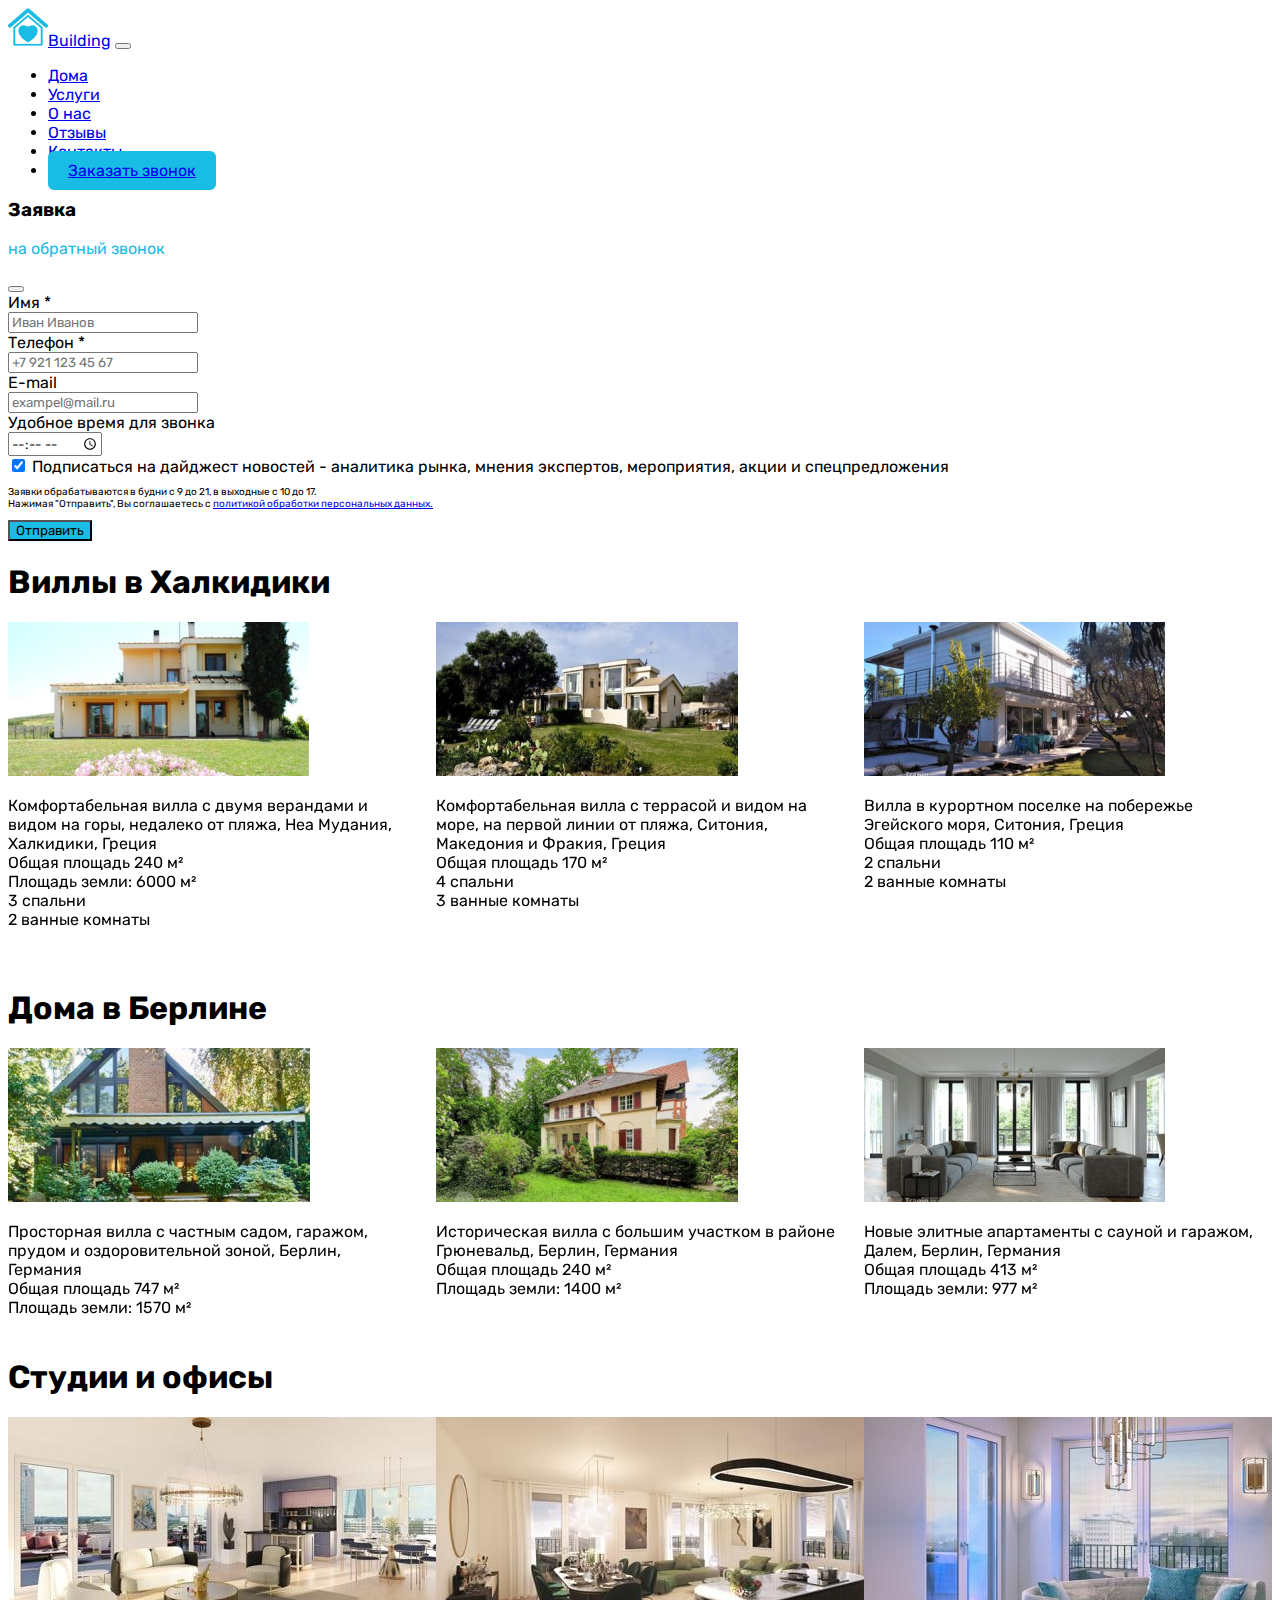
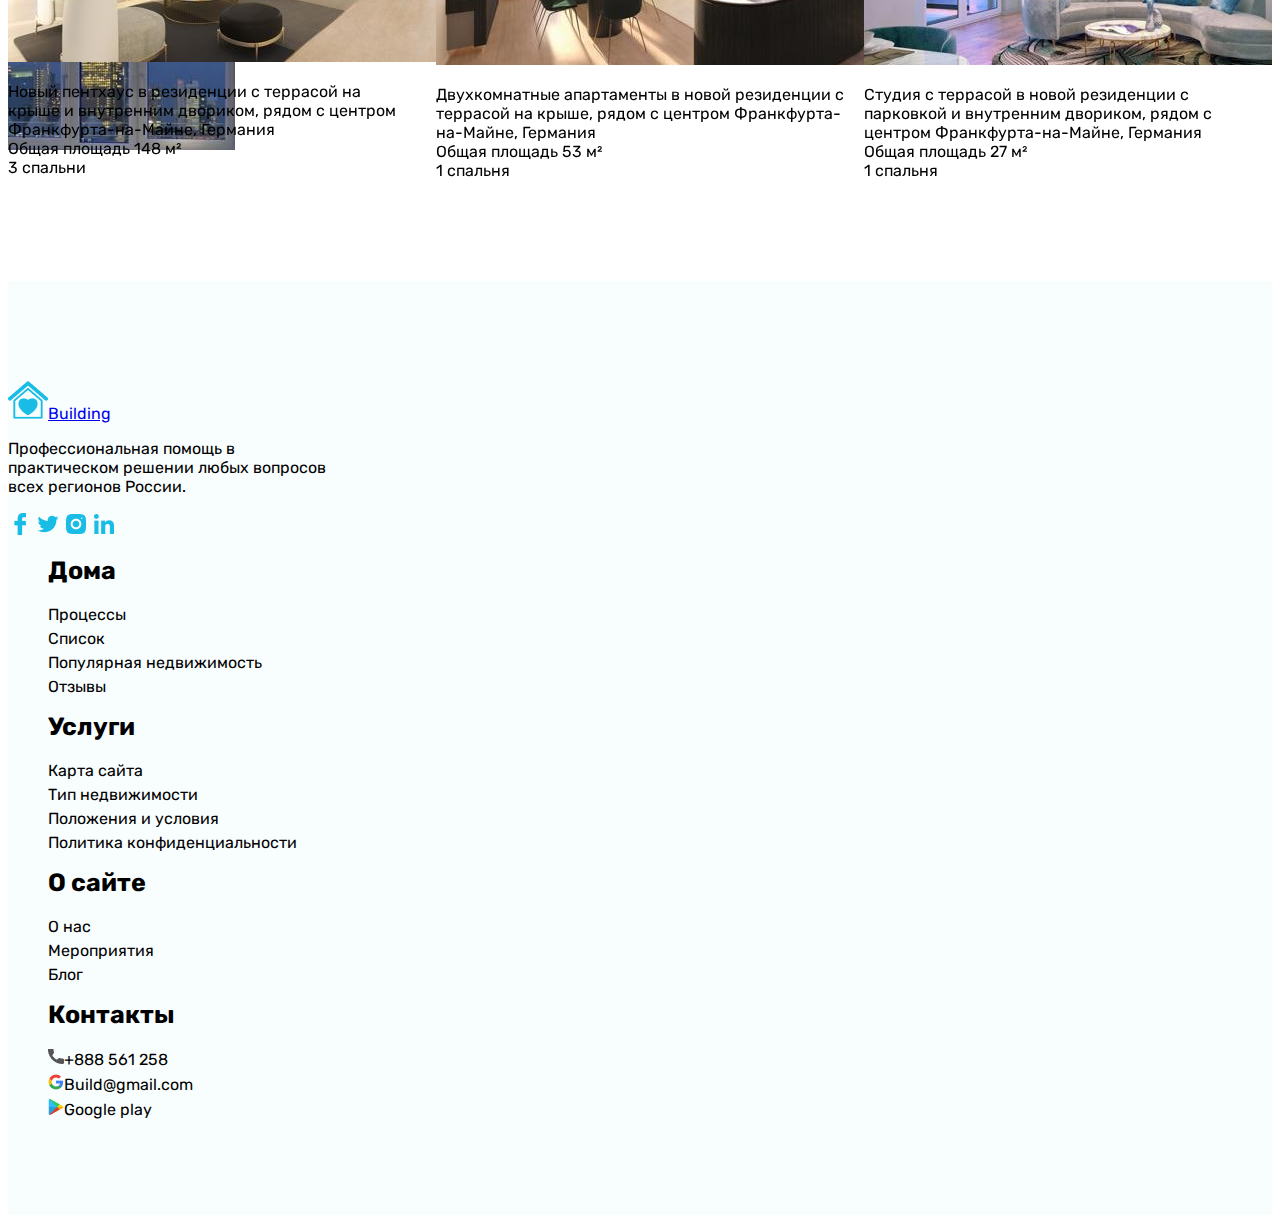
<file: home.html>
<!DOCTYPE html>
<html lang="en">

<head>
  <meta charset="UTF-8">
  <meta http-equiv="X-UA-Compatible" content="IE=edge">
  <meta name="viewport" content="width=device-width, initial-scale=1.0">
  <link href="https://cdn.jsdelivr.net/npm/bootstrap@5.2.2/dist/css/bootstrap.min.css" rel="stylesheet"
    integrity="sha384-Zenh87qX5JnK2Jl0vWa8Ck2rdkQ2Bzep5IDxbcnCeuOxjzrPF/et3URy9Bv1WTRi" crossorigin="anonymous">
  <link rel="stylesheet" href="css/home.css">
  <link rel="stylesheet" href="https://cdn.jsdelivr.net/npm/swiper@8/swiper-bundle.min.css">

  <script src="https://cdn.jsdelivr.net/npm/swiper@8/swiper-bundle.min.js"></script>
  <title>Дома</title>
</head>

<body>
  <header>
    <nav class="navbar navbar-expand-lg py-5">
      <div class="container ">
        <a class="navbar-brand fs-4" href="/glavnaiya.html"><img class="me-3" src="img/logo.png">Building</a>
        <button class="navbar-toggler" type="button" data-bs-toggle="collapse" data-bs-target="#navbarNav"
          aria-controls="navbarNav" aria-expanded="false" aria-label="Toggle navigation">
          <span class="navbar-toggler-icon"></span>
        </button>
        <div class="collapse navbar-collapse" id="navbarNav">
          <ul class="navbar-nav ms-auto d-flex align-items-center">
            <li class="nav-item fs-4">
              <a class="nav-link active me-2" aria-current="page" href="/home.html">Дома</a>
            </li>
            <li class="nav-item fs-4">
              <a class="nav-link text-black me-2" href="#">Услуги</a>
            </li>
            <li class="nav-item fs-4">
              <a class="nav-link text-black me-2" href="#About">О нас</a>
            </li>
            <li class="nav-item fs-4">
              <a class="nav-link text-black me-2" href="#feedback">Отзывы</a>
            </li>
            <li class="nav-item fs-4">
              <a class="nav-link text-black me-5" href="#footer">Контакты</a>
            </li>
            <li class="nav-item px-2">
              <a class="nav-link login-btn text-white"  data-bs-toggle="modal" data-bs-target="#ModalForm" href="#">Заказать звонок</a>
            </li>
          </ul>
        </div>
      </div>
    </nav>
  </header>

  <div class="modal fade" id="ModalForm" data-bs-keyboard="false" tabindex="-1" aria-labelledby="ModalFormLabel" aria-hidden="true">
    <div class=" modal-dialog modal-dialog-centered ">
      <div class="modal-content">
        <div class="modal-header border-0 align-items-start">
          <div class="modal-title pt-3" id="ModalFormLabel">
            <h3 class="fw-normal">Заявка</h3>
            <p class="f-5 m-0" style="color: #19BCE4;">на обратный звонок</p>
          </div>
  
          <button type="button" class="btn-close" data-bs-dismiss="modal" aria-label="Close"></button>
        </div>
        <div class="modal-body border-0">
          <div class="mb-3 row justify-content-between align-items-center">
            <label for="inputName" class="col-sm-3 col-form-label text-dark">Имя *</label>
            <div class="col-sm-9">
              <input type="text" class="form-control" id="inputName" placeholder="Иван Иванов">
            </div>
          </div>
          <div class="mb-3 row justify-content-between align-items-center">
            <label for="inputPhone" class="col-sm-3 col-form-label text-dark">Телефон *</label>
            <div class="col-sm-9">
              <input type="tel" class="form-control" id="inputPhone" placeholder="+7 921 123 45 67">
            </div>
          </div>
          <div class="mb-3 row justify-content-between align-items-center">
            <label for="inputMail" class="col-sm-3 col-form-label text-dark">E-mail</label>
            <div class="col-sm-9">
              <input type="email" class="form-control" id="inputMail" placeholder="exampel@mail.ru">
            </div>
          </div>
          <div class="mb-3 row justify-content-between align-items-center">
            <label for="inputMail" class="col-sm-4 col-form-label text-dark">Удобное время для звонка</label>
            <div class="col-sm-7">
              <input type="time" class="form-control" id="inputMail" placeholder="Ivan">
            </div>
          </div>
          <div class="form-check row">
            <div class="col-sm-11">
              <input class="form-check-input" type="checkbox" value="" id="flexCheckChecked" checked>
              <label class="form-check-label" for="flexCheckChecked">
                Подписаться на дайджест новостей - аналитика рынка, мнения экспертов, мероприятия, акции и спецпредложения
              </label>
            </div>
          </div>
        </div>
        <div class="modal-footer pb-3 d-flex align-items-center justify-content-center border-0">
          <p style="font-size: 10px;" class="mb-3">Заявки обрабатываются в будни с 9 до 21, в выходные с 10 до 17. <br> Нажимая "Отправить", Вы соглашаетесь с  <a href="#" class="text-decoration-none">политикой обработки персональных данных.</a></p>
          <button type="button" class="btn btn-lg text-white px-4" style="background: #19BCE4;">Отправить</button>
        </div>
      </div>
    </div>
  </div>


  <div class="container mb-5">
    <div class="swiper">
      <h1 class="mb-4">Виллы в Халкидики</h1>
      <!-- Additional required wrapper -->
      <div class="swiper-wrapper">
        <!-- Slides -->
        <div class="swiper-slide">
          <div class="card cartochki mx-3">
            <img src="img/villa1.png" alt="">
            <p class="m-3">Комфортабельная вилла с двумя верандами и видом на горы, недалеко от пляжа, Неа Мудания, Халкидики, Греция
              <br>Общая площадь 240 м² <br>Площадь земли: 6000 м² <br>3 спальни<br>2 ванные комнаты
            </p>
          </div>
        </div>
        <div class="swiper-slide">
          <div class="card cartochki mx-3">
            <img src="img/villa2.png" alt="">
            <p class="m-3">Комфортабельная вилла с террасой и видом на море, на первой линии от пляжа, Ситония, Македония и Фракия, Греция
              <br>Общая площадь 170 м² <br>4 спальни <br>3 ванные комнаты
            </p>
          </div>
        </div>
        <div class="swiper-slide">
          <div class="card cartochki">
            <img src="img/villa3.png" alt="">
            <p class="m-3">Вилла в курортном поселке на побережье Эгейского моря, Ситония, Греция
              <br>Общая площадь 110 м² <br>2 спальни<br>2 ванные комнаты
            </p>
          </div>
        </div>
        <div class="swiper-slide">
          <div class="card cartochki mx-3">
            <img src="img/villa4.jpg" alt="">
            <p class="m-3">Вилла в Кассандре, Македония и Фракия, Греция<br>Площадь земли: 140 м²
            </p>
          </div>
        </div>
        <div class="swiper-slide">
          <div class="card cartochki mx-3">
            <img src="img/villa5.jpg" alt="">
            <p class="m-3">Две виллы в сосновом лесу на побережье, Ситония, Греция<br>Общая площадь 320 м²<br>Площадь земли: 2500 м²<br>10 спален<br> 6 ванных комнат
            </p>
          </div>
        </div>
        <div class="swiper-slide">
          <div class="card cartochki mx-3">
            <img src="img/villa6.jpg" alt="">
            <p class="m-3">Трехэтажная вилла с камином, террасой и бассейном, в 200 метрах от моря, Кассандра, Халкидики, Греция
              <br>Общая площадь 165 м² <br>Площадь земли: 451 м²<br>5 спален<br>2 ванные комнаты
            </p>
          </div>
        </div>
      </div>
    </div>
  </div>

  <div class="container mb-5">
    <div class="swiper">
      <h1 class="mb-4">Дома в Берлине</h1>
      <!-- Additional required wrapper -->
      <div class="swiper-wrapper">
        <!-- Slides -->
        <div class="swiper-slide">
          <div class="card cartochki mx-3">
            <img src="img/dom1.png" alt="">
            <p class="m-3">Просторная вилла с частным садом, гаражом, прудом и оздоровительной зоной, Берлин, Германия
              <br>Общая площадь 747 м² <br>Площадь земли: 1570 м²
            </p>
          </div>
        </div>
        <div class="swiper-slide">
          <div class="card cartochki mx-3">
            <img src="img/dom2.png" alt="">
            <p class="m-3">Историческая вилла с большим участком в районе Грюневальд, Берлин, Германия
              <br>Общая площадь 240 м²
              <br>Площадь земли: 1400 м²
            </p>
          </div>
        </div>
        <div class="swiper-slide">
          <div class="card cartochki">
            <img src="img/dom3.png" alt="">
            <p class="m-3">Новые элитные апартаменты с сауной и гаражом, Далем, Берлин, Германия
              <br>Общая площадь 413 м²
              <br>Площадь земли: 977 м²
            </p>
          </div>
        </div>
        <div class="swiper-slide">
          <div class="card cartochki mx-3">
            <img src="img/dom4.png" alt="">
            <p class="m-3">Здание с четырьмя просторными апартаментами в популярном зеленом районе Грюневальд, Берлин, Германия
              <br>Общая площадь 686 м²
            </p>
          </div>
        </div>
        <div class="swiper-slide">
          <div class="card cartochki mx-3">
            <img src="img/dom5.png" alt="">
            <p class="m-3">Новые элитные апартаменты с сауной и гаражом, Далем, Берлин, Германия
              <br>Общая площадь 413 м² <br>Площадь земли: 977 м²
            </p>
          </div>
        </div>
        <div class="swiper-slide">
          <div class="card cartochki mx-3">
            <img src="img/dom6.png" alt="">
            <p class="m-3">Современный жилой комплекс с парковкой в районе Рудов, Берлин, Германия
            </p>
          </div>
        </div>
      </div>
    </div>
  </div>

  <div class="container mb-5">
    <div class="swiper">
      <h1 class="mb-4">Студии и офисы</h1>
      <!-- Additional required wrapper -->
      <div class="swiper-wrapper">
        <!-- Slides -->
        <div class="swiper-slide">
          <div class="card cartochki mx-3">
            <img src="img/Офис.jpg" alt="">
            <p class="m-3">Новый пентхаус в резиденции с террасой на крыше и внутренним двориком, рядом с центром Франкфурта-на-Майне, Германия
              <br>Общая площадь 148 м² <br> 3 спальни
            </p>
          </div>
        </div>
        <div class="swiper-slide">
          <div class="card cartochki mx-3">
            <img src="img/Офис2.jpg" alt="">
            <p class="m-3">Двухкомнатные апартаменты в новой резиденции с террасой на крыше, рядом с центром Франкфурта-на-Майне, Германия
              <br>Общая площадь 53 м² <br>1 спальня
            </p>
          </div>
        </div>
        <div class="swiper-slide">
          <div class="card cartochki">
            <img src="img/Офис3.jpg" alt="">
            <p class="m-3">Студия с террасой в новой резиденции с парковкой и внутренним двориком, рядом с центром Франкфурта-на-Майне, Германия
              <br>Общая площадь 27 м² <br>1 спальня
            </p>
          </div>
        </div>
        <div class="swiper-slide">
          <div class="card cartochki mx-3">
            <img src="img/Офис4.jpg" alt="">
            <p class="m-3">Новые апартаменты в элитном небоскрёбе, Франкфурте-на-Майне, Гессен, Германия
              <br>Построено в 2020  <br>Всего 401 квартира
            </p>
          </div>
        </div>
        <div class="swiper-slide">
          <div class="card cartochki mx-3">
            <img src="img/Офис5.jpg" alt="">
            <p class="m-3">Квартиры под аренду в новом жилом комплексе, район Вайсензее, Берлин, Германия
            </p>
          </div>
        </div>
        <div class="swiper-slide">
          <div class="card cartochki mx-3">
            <img src="img/Офис6.jpg" alt="">
            <p class="m-3">Просторные двухкомнатные апартаменты с видом на город, Франкфурт-на-Майне, Германия
              <br>Общая площадь 109 м² <br> 1 спальня <br> 1 ванная комната
            </p>
          </div>
        </div>
      </div>
    </div>
  </div>

  <footer class="" id="footer">
    <div class="container">
      <div class="">
        <div class="d-flex justify-content-between flex-column flex-lg-row">
          <div class="footer_1">
            <a class="navbar-brand d-flex align-items-center fs-4" href="#"><img class="me-3"
                src="img/logo.png">Building</a>
            <p class="mt-3">Профессиональная помощь в практическом решении любых вопросов всех регионов России.</p>
            <div>
              <a href=""><img class="me-3 mt-2" src="img/F.png" alt=""></a>
              <a href=""><img class="me-3 mt-2" src="img/Tw.png" alt=""></a>
              <a href=""><img class="me-3 mt-2" src="img/Inst.png" alt=""></a>
              <a href=""><img class=" mt-2" src="img/in.png" alt=""></a>
            </div>
          </div>
          <div>
            <ul>
              <li>
                <a href="">Дома</a>
              </li>
              <li>
                <a href="">Процессы</a>
              </li>
              <li>
                <a href="">Список</a>
              </li>
              <li>
                <a href="">Популярная недвижимость</a>
              </li>
              <li>
                <a href="">Отзывы</a>
              </li>
            </ul>
          </div>
          <div>
            <ul>
              <li>
                <a href="">Услуги</a>
              </li>
              <li>
                <a href="">Карта сайта</a>
              </li>
              <li>
                <a href="">Тип недвижимости</a>
              </li>
              <li>
                <a href="">Положения и условия</a>
              </li>
              <li>
                <a href="">Политика конфиденциальности</a>
              </li>
            </ul>
          </div>
          <div>
            <ul>
              <li>
                <a href="">О сайте</a>
              </li>
              <li>
                <a href="">О нас</a>
              </li>
              <li>
                <a href="">Мероприятия</a>
              </li>
              <li>
                <a href="">Блог</a>
              </li>
            </ul>
          </div>
          <div>
            <ul>
              <li>
                <a href="">Контакты</a>
              </li>
              <li>
                <img class="me-2" src="img/phone.png" alt=""><a href="">+888 561 258</a>
              </li>
              <li>
                <img class="me-2" src="img/gogle.png" alt=""><a href="">Build@gmail.com</a>
              </li>
              <li>
                <img class="me-2" src="img/playmarket.png" alt=""><a href="">Google play</a>
              </li>
            </ul>
          </div>
        </div>
      </div>
    </div>
  </footer>


  <script>
    const swiper = new Swiper('.swiper', {
      // Default parameters
      loop: true,
      slidesPerView: 1,
      spaceBetween: 1,
      navigation: {
        nextEl: '.swiper-button-next',
        prevEl: '.swiper-button-prev',
      },
      // Responsive breakpoints
      breakpoints: {
        // when window width is >= 320px
        512: {
          slidesPerView: 2,
          spaceBetween: 20,
        },
        990: {
          slidesPerView: 3,
          spaceBetween: 20,
        },
      }
    })
  </script>
  <!-- JavaScript Bundle with Popper -->
  <script src="https://cdn.jsdelivr.net/npm/bootstrap@5.2.2/dist/js/bootstrap.bundle.min.js"
    integrity="sha384-OERcA2EqjJCMA+/3y+gxIOqMEjwtxJY7qPCqsdltbNJuaOe923+mo//f6V8Qbsw3"
    crossorigin="anonymous"></script>
</body>

</html>
</file>
<file: css/home.css>
@import url('https://fonts.googleapis.com/css2?family=Rubik:ital,wght@0,300;0,400;0,500;0,600;0,700;0,800;0,900;1,300;1,400;1,500;1,600;1,700;1,800;1,900&display=swap');

*{
    font-family: 'Rubik';
}

.login-btn{
    padding: 10px 20px !important;
    border-radius: 6px;
    background-color: #19BCE4;
    cursor: pointer;
}



.carousel-control-prev {
    left: -150px;
}

.carousel-control-prev-icon {
    background-image: url(../img/prev.png);
}


.carousel-control-next {
    right: -150px;
}

.carousel-control-next-icon {
    background-image: url(../img/next.png);
}




.swiper{
    width: 100%;
    height: auto;
}




footer{
    padding-top: 100px;
    padding-bottom: 80px;
    background-color: #F8FDFE;
}

.footer_1{
    width: 330px;
}

footer ul{
    list-style: none;
}

footer li{
    margin-top: 5px;
}

footer li>a{
    text-decoration: none;
    color: black;
}

footer li:hover:not(:first-child) a{
    text-decoration: underline;
    color: black;
}

footer li>a:hover{
    color: black;
}

footer li:first-child{
    font-size: 25px;
    font-weight: bold;
    margin-bottom: 20px;
}

@media screen and (max-width:376px) {
    .footer_1{
        width: 100%;
    }

    ul{
        padding: 0!important;
    }
}
</file>
<file: css/style.css>
@import url('https://fonts.googleapis.com/css2?family=Rubik:ital,wght@0,300;0,400;0,500;0,600;0,700;0,800;0,900;1,300;1,400;1,500;1,600;1,700;1,800;1,900&display=swap');

*{
    font-family: 'Rubik';
}

.login-btn{
    padding: 10px 20px !important;
    border-radius: 6px;
    background-color: #19BCE4;
    cursor: pointer;
}

.action{
    background-image: url(../img/fon_blok1.png);
    background-repeat: no-repeat;
    height: 700px;
    background-size: cover;
    margin-bottom: 70px;
}

.action_item{
    border: solid #19bbe479 0.2px;
}

.action_item input{
    border: none;
    color: black;
    font-weight: bold;
}

.action_item input::placeholder{
    color: black;
    font-weight: bold;
}

.action button{
    background: #19BCE4;
    color: white;
}

.about h1{
    font-size: 50px;
}

.blok_consult p{
    width: 260px;
}

.about button{
    background: #19BCE4;
    color: white;
    width: 200px;
    height: 70px;
}

.buildings {
    background-color: #F8FDFE;
    margin: 150px 0;
  }
  
  .buildings__item {
    border: 1px solid #19bbe454;
  }
  
  .buildings__item:not(:last-child) {
    margin-bottom: 16px;
  }

.parent {
    display: grid;
    grid-template-columns: repeat(3, 1fr);
    grid-template-rows: repeat(2, 1fr);
    grid-column-gap: 30px;
    grid-row-gap: 30px;
    height: 540px;
    }
    
    .div1 { grid-area: 1 / 1 / 3 / 2; }
    .div2 { grid-area: 1 / 2 / 2 / 3; }
    .div3 { grid-area: 1 / 3 / 2 / 4; }
    .div4 { grid-area: 2 / 2 / 3 / 3; }
    .div5 { grid-area: 2 / 3 / 3 / 4; }

.div1{
    background-image: url(../img/Bangladesh.png);
    background-size: cover;
    background-repeat: no-repeat;
    position: relative;
}
.div2{
    background-image: url(../img/Japan.png);
    background-size: cover;
    background-repeat: no-repeat;
    position: relative;
}
.div3{
    background-image: url(../img/London.png);
    background-size: cover;
    background-repeat: no-repeat;
    position: relative;
}
.div4{
    background-image: url(../img/Malaysia.png);
    background-size: cover;
    background-repeat: no-repeat;
    position: relative;
}
.div5{
    background-image: url(../img/India.png);
    background-size: cover;
    background-repeat: no-repeat;
    position: relative;
}

.grid{
    margin: 150px 0;
}

.title {
    position: absolute;
    text-align: center;
    width: 200px;
    height: 90px;
    bottom: 5%;
    right: 50%;
    transform: translateX(50%);
    background: rgba(0, 95, 119, 0.1);
    -webkit-backdrop-filter: blur(10px);
    backdrop-filter: blur(10px);
    opacity: 0;
    visibility: 0;
    transition: .2s;
  }

  .item:hover .title{
    opacity: 1;
    visibility: 1;
    transition: .2s;
  }


.Subcribe{
    transform: translateY(80px) ;
}

.Subcribe .container{
    background-color: #19BCE4;
    border-radius: 25px;
}

.Subcribe .col-8{
    background-color: white;
    border-radius: 10px;
}

.Subcribe button{
    background: #19BCE4;
    color: white;
    width: 150px;
    height: 50px;
}

.Subcribe input{
    border: none;
    width: 500px;
}

.who{
    margin-bottom: 100px;
}

.feedback {
    background: #FFF8F7;
  }
  
  .feedback__content {
    background-color: #fff;
    position: relative;
    padding: 85px 1.5rem 1.5rem 1.5rem;
  }
  
  .feedback__picture {
    position: absolute;
    top: -72px;
  }
  
  .stars img:not(:last-child) {
    margin-right: 5px;
  }
  
  .feedback__title-text {
    margin-bottom: 130px;
  } 



  footer{
    padding-top: 200px;
    padding-bottom: 80px;
    background-color: #F8FDFE;
}

.footer_1{
    width: 330px;
}

footer ul{
    list-style: none;
}

footer li{
    margin-top: 5px;
}

footer li>a{
    text-decoration: none;
    color: black;
}

footer li:hover:not(:first-child) a{
    text-decoration: underline;
    color: black;
}

footer li>a:hover{
    color: black;
}

footer li:first-child{
    font-size: 25px;
    font-weight: bold;
    margin-bottom: 20px;
}

@media screen and (max-width:376px) {
    .footer_1{
        width: 100%;
    }

    ul{
        padding: 0!important;
    }
}

@media screen and (max-width:991px) {
    form input{
        margin-bottom: 15px;
        width: auto !important;
    }

    .feedback__item{
        margin-bottom: 120px ;
    }

    .feedback .who{
        margin-bottom: 120px ;
    }
    .parent {
        grid-template-columns: 1fr;
        grid-template-rows: repeat(5, 1fr);
        height: 1400px;
    }
    .item {
        grid-area: auto / auto / auto / auto;
        background-position: center;
    }
    .title {
        opacity: 1;
        visibility: visible;
    }
}
</file>
